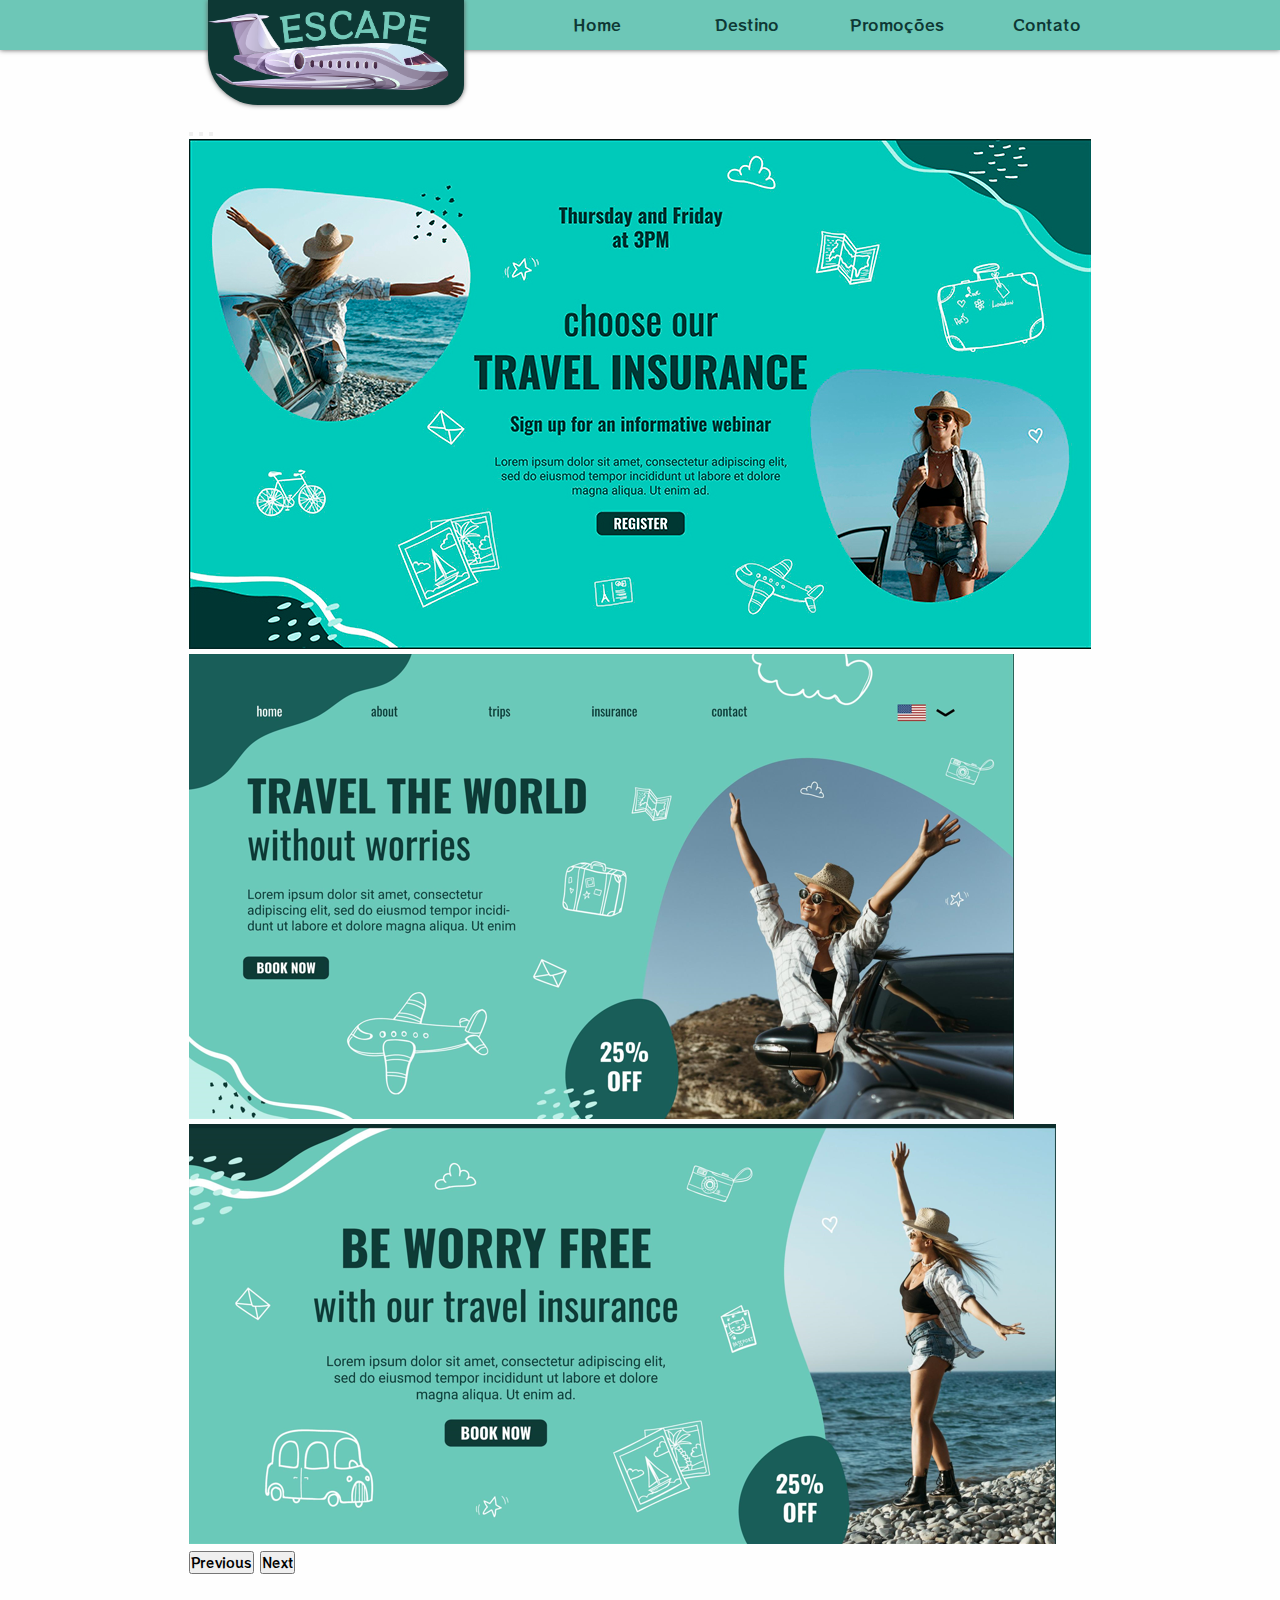
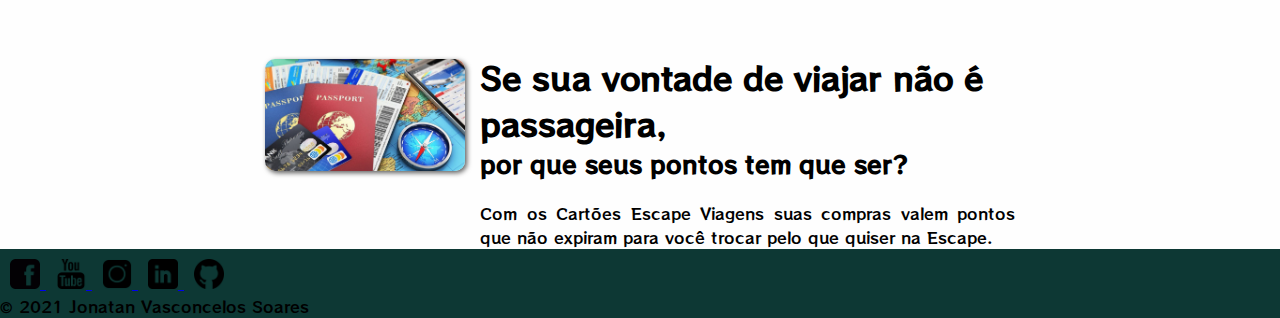
<file: index.html>
<!DOCTYPE html>
<html lang="pt-br">
<head>
    <meta charset="UTF-8">
    <meta http-equiv="X-UA-Compatible" content="IE=edge">
    <meta name="viewport" content="width=device-width, initial-scale=1.0">
    <title>Escape Viagens</title>
    <!-- CSS do BOOTSTRAP -->
    <link href="https://cdn.jsdelivr.net/npm/bootstrap@5.1.3/dist/css/bootstrap.min.css" rel="stylesheet" integrity="sha384-1BmE4kWBq78iYhFldvKuhfTAU6auU8tT94WrHftjDbrCEXSU1oBoqyl2QvZ6jIW3" crossorigin="anonymous">
    <link rel="stylesheet" href="./css/style.css">
</head>
<body>

    <!-- Menu -->
    <nav class="menu">
        <img src="./img/logo.png">
        <ul>
            <li><a href="index.html">Home</a></li>
            <li><a href="destino.html">Destino</a></li>
            <li><a href="promocoes.html">Promoções</a></li>
            <li><a href="contato.html">Contato</a></li>
        </ul>
    </nav>

    <main>
        <!-- Propagandas/Carrousel -->
        <section class="container">
            <div id="carouselExampleIndicators" class="carousel slide" data-bs-ride="carousel">
                <div class="carousel-indicators">
                  <button type="button" data-bs-target="#carouselExampleIndicators" data-bs-slide-to="0" class="active" aria-current="true" aria-label="Slide 1"></button>
                  <button type="button" data-bs-target="#carouselExampleIndicators" data-bs-slide-to="1" aria-label="Slide 2"></button>
                  <button type="button" data-bs-target="#carouselExampleIndicators" data-bs-slide-to="2" aria-label="Slide 3"></button>
                </div>
                <div class="carousel-inner">
                  <div class="carousel-item active">
                    <img src="./img/banner1.jpg" class="d-block w-100" alt="...">
                  </div>
                  <div class="carousel-item">
                    <img src="./img/banner2.png" class="d-block w-100" alt="...">
                  </div>
                  <div class="carousel-item">
                    <img src="./img/banner3.png" class="d-block w-100" alt="...">
                  </div>
                </div>
                <button class="carousel-control-prev" type="button" data-bs-target="#carouselExampleIndicators" data-bs-slide="prev">
                  <span class="carousel-control-prev-icon" aria-hidden="true"></span>
                  <span class="visually-hidden">Previous</span>
                </button>
                <button class="carousel-control-next" type="button" data-bs-target="#carouselExampleIndicators" data-bs-slide="next">
                  <span class="carousel-control-next-icon" aria-hidden="true"></span>
                  <span class="visually-hidden">Next</span>
                </button>
              </div>
        </section>

        <!-- Cartões -->
        <section class="container">
            <div class="item">
                <img src="./img/cartoes.jpg">
            </div>
            <div class="item">
                <h1>Se sua vontade de viajar não é passageira,</h2>
                <h2>por que seus pontos tem que ser?</h3>
                <p>Com os Cartões Escape Viagens suas compras
                    valem pontos que não expiram para você trocar
                    pelo que quiser na Escape.
                </p>
            </div>
        </section>
    </main>

    <!-- Footer -->
    <footer class="text-center text-black" > 
        <div class=" p-1 pb-0 mt-5" style="background-color: #0d3834">
            <section >
                <!-- Facebook -->
                <a class="footer1 btn" href="https://www.facebook.com/jonatan.vasconcelos">
                    <img src="./img/facebook.png">
                </a>
                <!-- YouTube -->
                <a class="footer1 btn" href="https://youtube.com/user/jonatanmk">
                    <img src="./img/youtube.png">
                </a>
                <!-- Instagram -->
                <a class="footer1 btn" href="https://www.instagram.com/jonatanvs?r=nametag">
                    <img src="./img/instagram.png">
                </a>
                <!-- Linkedin -->
                <a class="footer1 btn" href="https://www.linkedin.com/in/jonatan-vasconcelos-08bb29171">
                    <img src="./img/linkedin.png">
                </a>
                <!-- Github -->
                <a class="footer1 btn" href="https://github.com/jonatanmk" role="button">
                    <img src="./img/github.png">
                </a>
            </section>
        </div>
        <div class="text-center p-3" style="background-color: #0d3834;">
            © 2021 Jonatan Vasconcelos Soares
        </div>
    </footer>

    <!-- Scrips do BOOTSTRAP -->
    <script src="https://cdn.jsdelivr.net/npm/bootstrap@5.1.3/dist/js/bootstrap.bundle.min.js" integrity="sha384-ka7Sk0Gln4gmtz2MlQnikT1wXgYsOg+OMhuP+IlRH9sENBO0LRn5q+8nbTov4+1p" crossorigin="anonymous"></script>
    <script src="https://cdn.jsdelivr.net/npm/@popperjs/core@2.10.2/dist/umd/popper.min.js" integrity="sha384-7+zCNj/IqJ95wo16oMtfsKbZ9ccEh31eOz1HGyDuCQ6wgnyJNSYdrPa03rtR1zdB" crossorigin="anonymous"></script>
    <script src="https://cdn.jsdelivr.net/npm/bootstrap@5.1.3/dist/js/bootstrap.min.js" integrity="sha384-QJHtvGhmr9XOIpI6YVutG+2QOK9T+ZnN4kzFN1RtK3zEFEIsxhlmWl5/YESvpZ13" crossorigin="anonymous"></script>
</body>
</html>
</file>
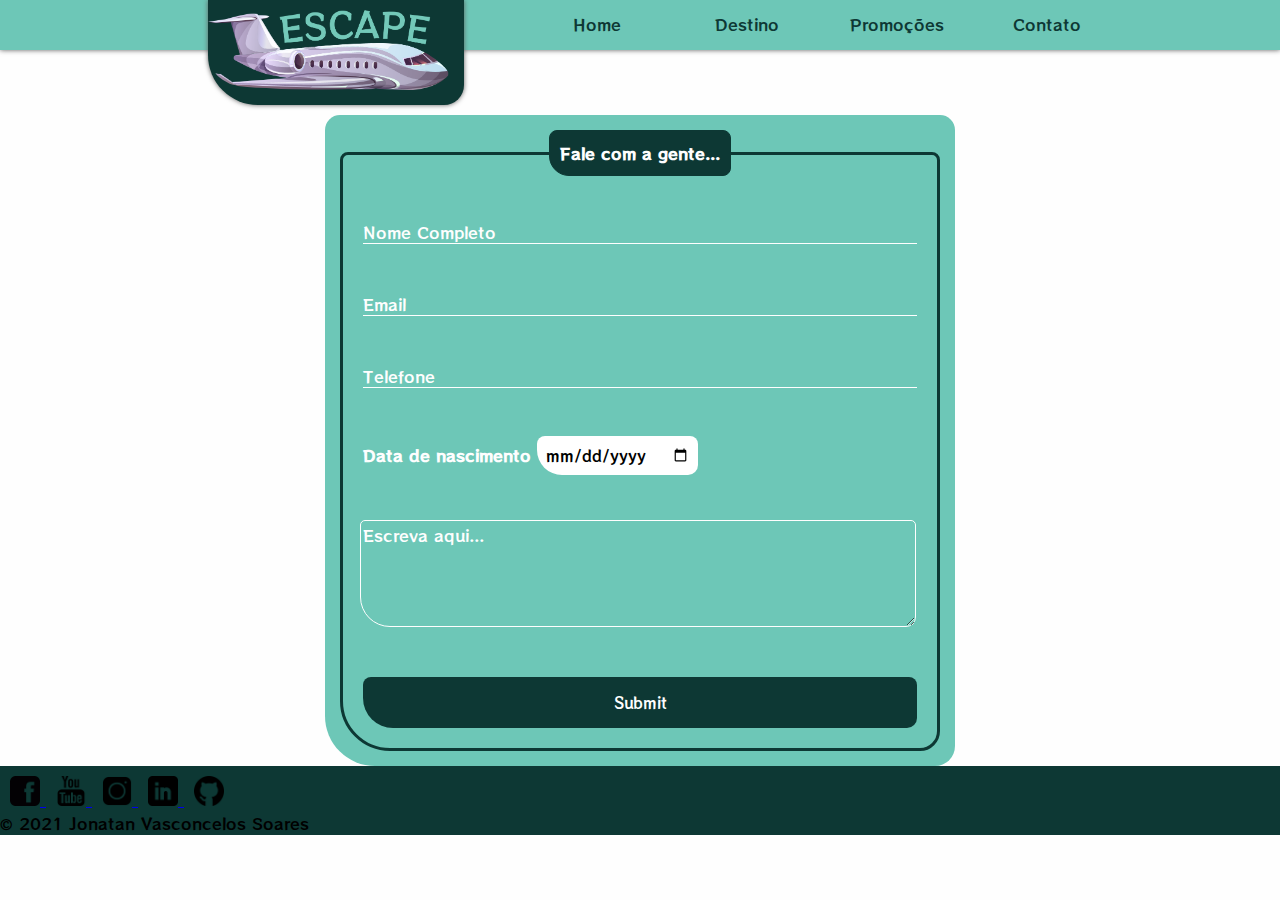
<file: contato.html>
<!DOCTYPE html>
<html lang="pt-br">
<head>
    <meta charset="UTF-8">
    <meta http-equiv="X-UA-Compatible" content="IE=edge">
    <meta name="viewport" content="width=device-width, initial-scale=1.0">
    <title>Contato</title>
    <!-- CSS do BOOTSTRAP -->
    <link href="https://cdn.jsdelivr.net/npm/bootstrap@5.1.3/dist/css/bootstrap.min.css" rel="stylesheet" integrity="sha384-1BmE4kWBq78iYhFldvKuhfTAU6auU8tT94WrHftjDbrCEXSU1oBoqyl2QvZ6jIW3" crossorigin="anonymous">
    <link rel="stylesheet" href="./css/style.css">
</head>
<body>
    <!-- Menu -->
    <nav class="menu">
        <img src="./img/logo.png">
        <ul>
            <li><a href="index.html">Home</a></li>
            <li><a href="destino.html">Destino</a></li>
            <li><a href="promocoes.html">Promoções</a></li>
            <li><a href="contato.html">Contato</a></li>
        </ul>
    </nav>
    
    <main>
        <section class="container">
            <div class="box">
                <form action="https://api.staticforms.xyz/submit" method="post">
                    <input type="hidden" name="accessKey" value="5c000c14-2996-46e0-a7d6-6fe1005dbfc1">
                    <fieldset>
                        <legend><b>Fale com a gente...</b></legend>
                        <br>
                        <div class="inputbox">
                            <input type="text" name="name" id="nome" class="inputUser" required>
                            <label for="nome" class="labelInput">Nome Completo</label>
                        </div>
                        <br><br>
                        <div class="inputbox">
                            <input type="text" name="email" id="email" class="inputUser" required>
                            <label for="email" class="labelInput">Email</label>
                        </div>
                        <br><br>
                        <div class="inputbox">
                            <input type="tel" name="telefone" id="telefone" class="inputUser" required>
                            <label for="telefone" class="labelInput">Telefone</label>
                        </div>
                        <br><br>
                        <div class="inputbox">
                            <label for="data_nascimento"><b>Data de nascimento</b></label>
                            <input type="date" name="data_nascimento" id="data_nascimento" required>
                        </div>
                        <br><br>
                        <div class="inputbox">
                            <textarea name="message" id="textarea" class="inputUser" rows="5" required></textarea>
                            <label for="textarea" class="labelInput">Escreva aqui...</label>
                        </div>
                        <br><br>
                        <input type="submit" name="submit" id="submit">
                    </fieldset>
                </form>
            </div>
        </section>
    </main>

    <!-- Footer -->
    <footer class="text-center text-black" > 
        <div class=" p-1 pb-0 mt-5" style="background-color: #0d3834">
            <section >
                <!-- Facebook -->
                <a class="footer1 btn" href="https://www.facebook.com/jonatan.vasconcelos">
                    <img src="./img/facebook.png">
                </a>
                <!-- YouTube -->
                <a class="footer1 btn" href="https://youtube.com/user/jonatanmk">
                    <img src="./img/youtube.png">
                </a>
                <!-- Instagram -->
                <a class="footer1 btn" href="https://www.instagram.com/jonatanvs?r=nametag">
                    <img src="./img/instagram.png">
                </a>
                <!-- Linkedin -->
                <a class="footer1 btn" href="https://www.linkedin.com/in/jonatan-vasconcelos-08bb29171">
                    <img src="./img/linkedin.png">
                </a>
                <!-- Github -->
                <a class="footer1 btn" href="https://github.com/jonatanmk" role="button">
                    <img src="./img/github.png">
                </a>
            </section>
        </div>
        <div class="text-center p-3" style="background-color: #0d3834;">
            © 2021 Jonatan Vasconcelos Soares
        </div>
    </footer>

    <!-- Scrips do BOOTSTRAP -->
    <script src="https://cdn.jsdelivr.net/npm/bootstrap@5.1.3/dist/js/bootstrap.bundle.min.js" integrity="sha384-ka7Sk0Gln4gmtz2MlQnikT1wXgYsOg+OMhuP+IlRH9sENBO0LRn5q+8nbTov4+1p" crossorigin="anonymous"></script>
    <script src="https://cdn.jsdelivr.net/npm/@popperjs/core@2.10.2/dist/umd/popper.min.js" integrity="sha384-7+zCNj/IqJ95wo16oMtfsKbZ9ccEh31eOz1HGyDuCQ6wgnyJNSYdrPa03rtR1zdB" crossorigin="anonymous"></script>
    <script src="https://cdn.jsdelivr.net/npm/bootstrap@5.1.3/dist/js/bootstrap.min.js" integrity="sha384-QJHtvGhmr9XOIpI6YVutG+2QOK9T+ZnN4kzFN1RtK3zEFEIsxhlmWl5/YESvpZ13" crossorigin="anonymous"></script>
</body>
</html>
</file>
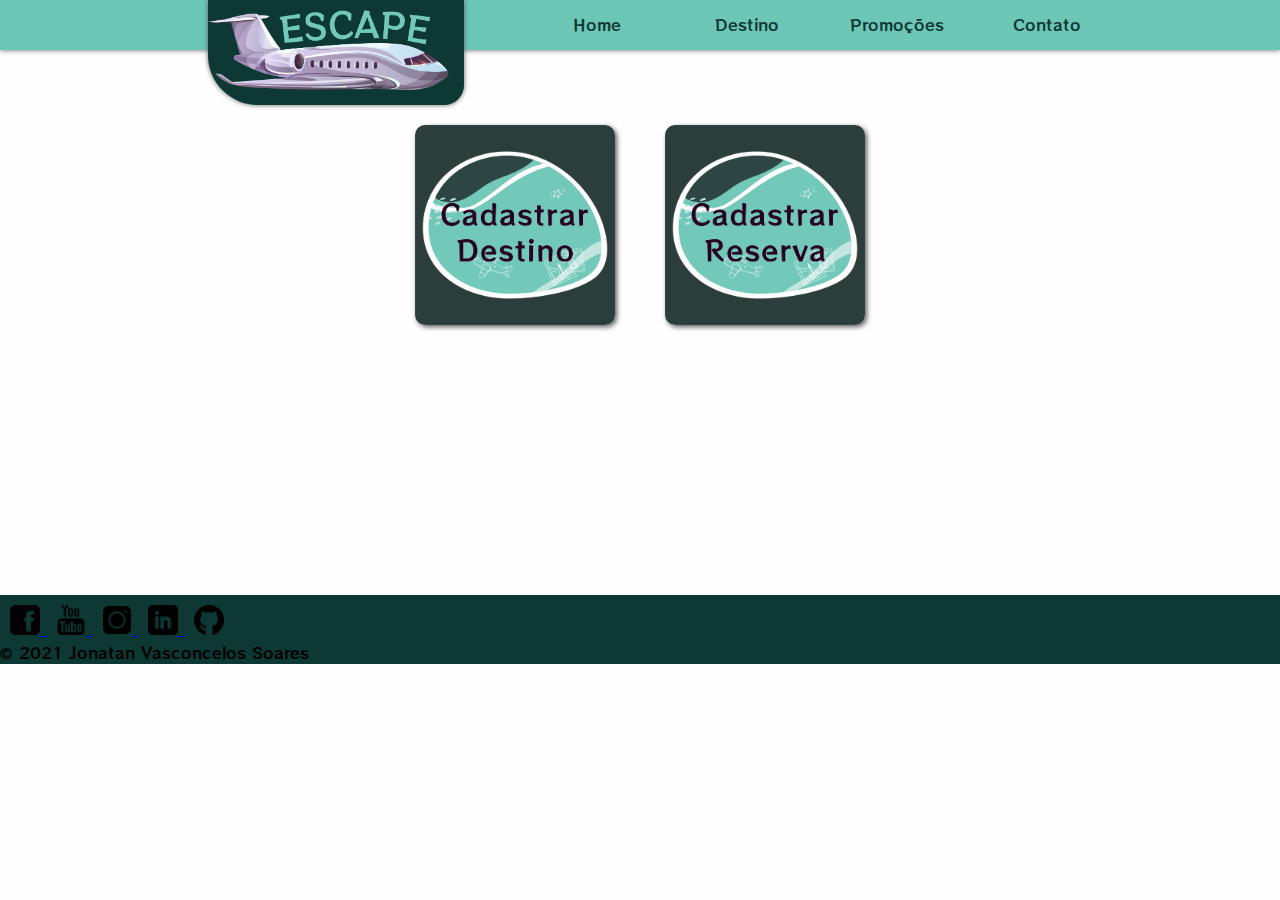
<file: destino.html>
<!DOCTYPE html>
<html lang="pt-br">
<head>
    <meta charset="UTF-8">
    <meta http-equiv="X-UA-Compatible" content="IE=edge">
    <meta name="viewport" content="width=device-width, initial-scale=1.0">
    <title>Destinos</title>
     <!-- CSS do BOOTSTRAP -->
     <link href="https://cdn.jsdelivr.net/npm/bootstrap@5.1.3/dist/css/bootstrap.min.css" rel="stylesheet" integrity="sha384-1BmE4kWBq78iYhFldvKuhfTAU6auU8tT94WrHftjDbrCEXSU1oBoqyl2QvZ6jIW3" crossorigin="anonymous">
     <link rel="stylesheet" href="./css/style.css">
</head>
<body>
    <!-- Menu -->
    <nav class="menu">
        <img src="./img/logo.png">
        <ul>
            <li><a href="index.html">Home</a></li>
            <li><a href="destino.html">Destino</a></li>
            <li><a href="promocoes.html">Promoções</a></li>
            <li><a href="contato.html">Contato</a></li>
        </ul>
    </nav>

    <main>
        <section class="container">
            <div class="botao">
                <a href="#"><img src="./img/destino.png" class="img-fluid"></a>
            </div>
            <div class="botao">
                <a href="#"><img src="./img/reserva.png" class="img-fluid"></a>
            </div>
        </section>
        <br><br><br><br><br><br><br><br><br><br>
    </main>

    <!-- Footer -->
    <footer class="text-center text-black" > 
        <div class=" p-1 pb-0 mt-5" style="background-color: #0d3834">
            <section >
                <!-- Facebook -->
                <a class="footer1 btn" href="https://www.facebook.com/jonatan.vasconcelos">
                    <img src="./img/facebook.png">
                </a>
                <!-- YouTube -->
                <a class="footer1 btn" href="https://youtube.com/user/jonatanmk">
                    <img src="./img/youtube.png">
                </a>
                <!-- Instagram -->
                <a class="footer1 btn" href="https://www.instagram.com/jonatanvs?r=nametag">
                    <img src="./img/instagram.png">
                </a>
                <!-- Linkedin -->
                <a class="footer1 btn" href="https://www.linkedin.com/in/jonatan-vasconcelos-08bb29171">
                    <img src="./img/linkedin.png">
                </a>
                <!-- Github -->
                <a class="footer1 btn" href="https://github.com/jonatanmk" role="button">
                    <img src="./img/github.png">
                </a>
            </section>
        </div>
        <div class="text-center p-3" style="background-color: #0d3834;">
            © 2021 Jonatan Vasconcelos Soares
        </div>
    </footer>

    <!-- Scrips do BOOTSTRAP -->
    <script src="https://cdn.jsdelivr.net/npm/bootstrap@5.1.3/dist/js/bootstrap.bundle.min.js" integrity="sha384-ka7Sk0Gln4gmtz2MlQnikT1wXgYsOg+OMhuP+IlRH9sENBO0LRn5q+8nbTov4+1p" crossorigin="anonymous"></script>
    <script src="https://cdn.jsdelivr.net/npm/@popperjs/core@2.10.2/dist/umd/popper.min.js" integrity="sha384-7+zCNj/IqJ95wo16oMtfsKbZ9ccEh31eOz1HGyDuCQ6wgnyJNSYdrPa03rtR1zdB" crossorigin="anonymous"></script>
    <script src="https://cdn.jsdelivr.net/npm/bootstrap@5.1.3/dist/js/bootstrap.min.js" integrity="sha384-QJHtvGhmr9XOIpI6YVutG+2QOK9T+ZnN4kzFN1RtK3zEFEIsxhlmWl5/YESvpZ13" crossorigin="anonymous"></script>
</body>
</html>
</file>
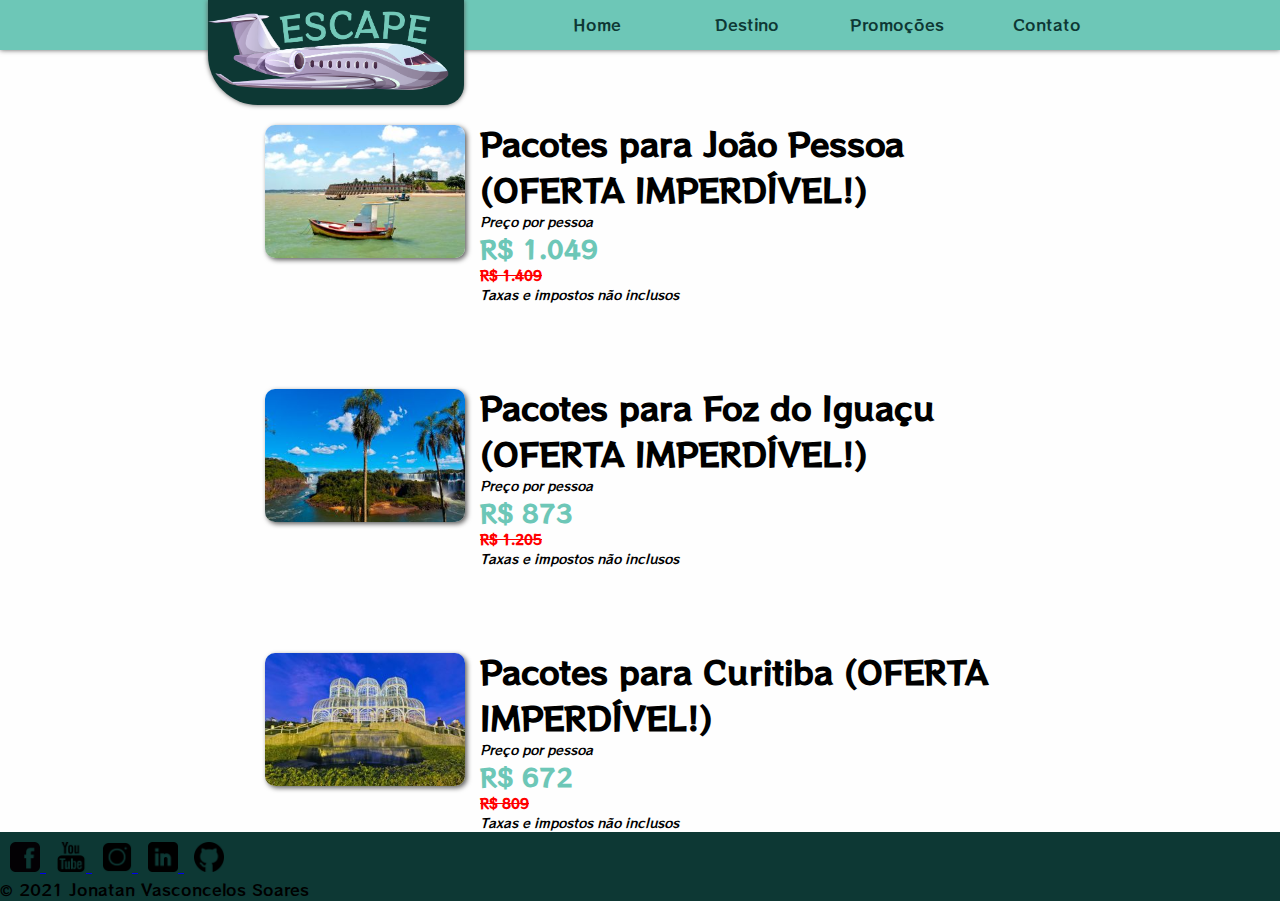
<file: promocoes.html>
<!DOCTYPE html>
<html lang="pt-br">
<head>
    <meta charset="UTF-8">
    <meta http-equiv="X-UA-Compatible" content="IE=edge">
    <meta name="viewport" content="width=device-width, initial-scale=1.0">
    <title>Promoções</title>
    <!-- CSS do BOOTSTRAP -->
    <link href="https://cdn.jsdelivr.net/npm/bootstrap@5.1.3/dist/css/bootstrap.min.css" rel="stylesheet" integrity="sha384-1BmE4kWBq78iYhFldvKuhfTAU6auU8tT94WrHftjDbrCEXSU1oBoqyl2QvZ6jIW3" crossorigin="anonymous">
    <link rel="stylesheet" href="./css/style.css">
</head>
<body>
    <!-- Menu -->
    <nav class="menu">
        <img src="./img/logo.png">
        <ul>
            <li><a href="index.html">Home</a></li>
            <li><a href="destino.html">Destino</a></li>
            <li><a href="promocoes.html">Promoções</a></li>
            <li><a href="contato.html">Contato</a></li>
        </ul>
    </nav>

    <main>
        <section class="container">
            <div class="item">
                <a href="#"><img src="./img/joaoPessoa.jpg"></a>
            </div>
            <div class="item">
                <h1>Pacotes para João Pessoa (OFERTA IMPERDÍVEL!)</h1>
                <p id="texto">Preço por pessoa</p>
                <h2 class="precoNovo">R$ 1.049</h2>
                <h4 class="precoAnt">R$ 1.409</h4>
                <p id="texto">Taxas e impostos não inclusos</p>
            </div>
        </section>
        <section class="container">
            <div class="item">
                <a href="#"><img src="./img/fozIguacu.jpg"></a>
            </div>
            <div class="item">
                <h1>Pacotes para Foz do Iguaçu (OFERTA IMPERDÍVEL!)</h2>
                <p id="texto">Preço por pessoa</p>
                <h2 class="precoNovo">R$ 873</h2>
                <h4 class="precoAnt">R$ 1.205</h4>
                <p id="texto">Taxas e impostos não inclusos</p>
            </div>
        </section>        <section class="container">
            <div class="item">
                <a href="#"><img src="./img/curitiba.jpg"></a>
            </div>
            <div class="item">
                <h1>Pacotes para Curitiba (OFERTA IMPERDÍVEL!)</h2>
                <p id="texto">Preço por pessoa</p>
                <h2 class="precoNovo">R$ 672</h2>
                <h4 class="precoAnt">R$ 809</h4>
                <p id="texto">Taxas e impostos não inclusos</p>
        </section>
    </main>

    <!-- Footer -->
    <footer class="text-center text-black" > 
        <div class=" p-1 pb-0 mt-5" style="background-color: #0d3834">
            <section >
                <!-- Facebook -->
                <a class="footer1 btn" href="https://www.facebook.com/jonatan.vasconcelos">
                    <img src="./img/facebook.png">
                </a>
                <!-- YouTube -->
                <a class="footer1 btn" href="https://youtube.com/user/jonatanmk">
                    <img src="./img/youtube.png">
                </a>
                <!-- Instagram -->
                <a class="footer1 btn" href="https://www.instagram.com/jonatanvs?r=nametag">
                    <img src="./img/instagram.png">
                </a>
                <!-- Linkedin -->
                <a class="footer1 btn" href="https://www.linkedin.com/in/jonatan-vasconcelos-08bb29171">
                    <img src="./img/linkedin.png">
                </a>
                <!-- Github -->
                <a class="footer1 btn" href="https://github.com/jonatanmk" role="button">
                    <img src="./img/github.png">
                </a>
            </section>
        </div>
        <div class="text-center p-3" style="background-color: #0d3834;">
            © 2021 Jonatan Vasconcelos Soares
        </div>
    </footer>

    <!-- Scrips do BOOTSTRAP -->
    <script src="https://cdn.jsdelivr.net/npm/bootstrap@5.1.3/dist/js/bootstrap.bundle.min.js" integrity="sha384-ka7Sk0Gln4gmtz2MlQnikT1wXgYsOg+OMhuP+IlRH9sENBO0LRn5q+8nbTov4+1p" crossorigin="anonymous"></script>
    <script src="https://cdn.jsdelivr.net/npm/@popperjs/core@2.10.2/dist/umd/popper.min.js" integrity="sha384-7+zCNj/IqJ95wo16oMtfsKbZ9ccEh31eOz1HGyDuCQ6wgnyJNSYdrPa03rtR1zdB" crossorigin="anonymous"></script>
    <script src="https://cdn.jsdelivr.net/npm/bootstrap@5.1.3/dist/js/bootstrap.min.js" integrity="sha384-QJHtvGhmr9XOIpI6YVutG+2QOK9T+ZnN4kzFN1RtK3zEFEIsxhlmWl5/YESvpZ13" crossorigin="anonymous"></script>
</body>
</html>
</file>
<file: css/style.css>
@import url('https://fonts.googleapis.com/css2?family=RocknRoll+One&display=swap');
*{
    margin: 0;
    padding: 0;
    font-family: 'RocknRoll One', sans-serif;
}

body {
    background-color: #fefefe;
}

main {
    padding-top: 40px;
}
.menu{
    width: 100%;
    height: 50px;
    background-color: #6dc7b7;
    display: flex;
    justify-content: space-evenly;
    position: fixed;
    box-shadow: 0px 0px 5px 0px #5d5d5d;
    z-index: 2;
}

.menu img{
    height: 80px;
    float: left;
    margin-left: 150px;
    padding-bottom: 15px;
    padding-top: 10px;
    background-color: #0d3834;
    box-shadow: 0px 0px 5px 0px #5d5d5d;
    border-bottom-left-radius: 50px;
    border-bottom-right-radius: 20px;
}

.menu ul{
    list-style: none;
    position: relative;
    margin-right: 100px;
}

.menu ul li{
    width: 150px;
    float: left;
}

.menu a{
    padding: 12px;
    display: block;
    text-decoration: none;
    background-color: #6dc7b7;
    color: #0d3834;
    text-align: center;
}

.menu a:hover{
    background-color: #0d3834;
    color: #6dc7b7;
}
.navbar-nav{
    width: 100%;
    margin-left: 100px;
}



.container{
    padding-top: 75px;
    max-width: 750px;
    margin: 0 auto;
    display: flex;
    justify-content: center;
}

.banner img{
    margin-top: 10px;
    width: 700px;
    border-radius: 10px;
    box-shadow: 2px 2px 5px 0px #5d5d5d;
}

.botao img{
    margin: 25px;
    margin-top: 10px;
    width: 200px;
    border-radius: 10px;
    box-shadow: 2px 2px 5px 0px #5d5d5d;
}

.item img{
    margin-top: 10px;
    width: 200px;
    border-radius: 10px;
    box-shadow: 2px 2px 5px 0px #5d5d5d;
}

.item p{
    margin-left: 15px;
    margin-top: 20px;
    text-align: justify;
}

.item h1{
    margin-left: 15px;
    margin-top: 5px;
}

.item h2{
    
    margin-left: 15px;
}

.item h3{
    margin-left: 15px;
}

.item h4{
    margin-left: 15px;
}

.item h5{
    
    margin-left: 15px;
}

.precoNovo {
    color: #6dc7b7
}

.precoAnt {
    color: red;
    text-decoration: line-through;
    font-size: small;
}

#texto{
    margin-top: 0px;
    font-size: small;
    font-style: italic;
}



.footer2{
    width: 100%;
    height: 50px;
    margin-top: 50px;
    color: black;
    background-color: #0d3834;
    display: flex;
    justify-content: center;
    position: absolute;
}

.footer2 p{
    margin-top: 20px;
    margin-right: 250px;
    font-weight: bold;
    font-style: italic;
    font-size:small
}

.footer1 img{
    margin-top: 10px;
    margin-left: 10px;
    height: 30px;
}



.carousel-indicators{
    z-index: 1;
}

/*Formulario*/
.box{
    color: #fefefe;
    background-color: #6dc7b7;
    padding: 15px;
    border-radius: 15px;
    border-bottom-left-radius: 50px;
    border-bottom-right-radius: 20px;
    width: 600px;
}
fieldset{
    border: 3px solid #0d3834;
    border-radius: 8px;
    border-bottom-left-radius: 50px;
    border-bottom-right-radius: 20px;
    padding: 20px;
}
legend{
    border: 1px solid #0d3834;
    padding: 10px;
    text-align: center;
    background-color: #0d3834;
    border-radius: 8px;
    border-bottom-left-radius: 20px;
    border-bottom-right-radius: 8px;
}
.inputbox{
    position: relative;
    z-index: 1;
}
.inputUser{
    background: none;
    border: none;
    border-bottom: 1px solid #fefefe;
    outline: none;
    color: #fefefe;
    font-size: 15px;
    width: 100%;
    letter-spacing: 2px;
}

#textarea{
    background: none;
    border: 1px solid #fefefe;
    border-radius: 5px;
    border-bottom-left-radius: 30px;
    border-bottom-right-radius: 10px;
    margin: -3px;
    outline: none;
    color: #fefefe;
    font-size: 15px;
    width: 100%;
    letter-spacing: 2px;

}

.labelInput{
    position: absolute;
    top: 0px;
    left: 0px;
    pointer-events: none;
    transition: .5s;
}

.inputUser:focus ~ .labelInput,
.inputUser:valid ~ .labelInput{
    top: -20px;
    font-size: 12px;
    color: #0d3834;
}

#data_nascimento{
    border: none;
    padding: 8px;
    border-radius: 8px;   
    border-bottom-left-radius: 25px;
    border-bottom-right-radius: 10px;
    outline: none;
    font-size: 15px;
}

#submit{
    background-color: #0d3834;
    width: 100%;
    border: none;
    padding: 15px;
    color: #fefefe;
    font-size: 15px;
    cursor: pointer;
    border-radius: 8px;
    border-bottom-left-radius: 30px;
    border-bottom-right-radius: 10px;
}

#submit:hover{
background-color: #0d3834;}

@media (max-width: 1058px) {
    .menu{
        height: 100px;
    }
}
@media (max-width: 775px) {
    .menu{
        height: 200px;
    }

    section.container {
        margin-top: 100px;
    }
}
</file>
